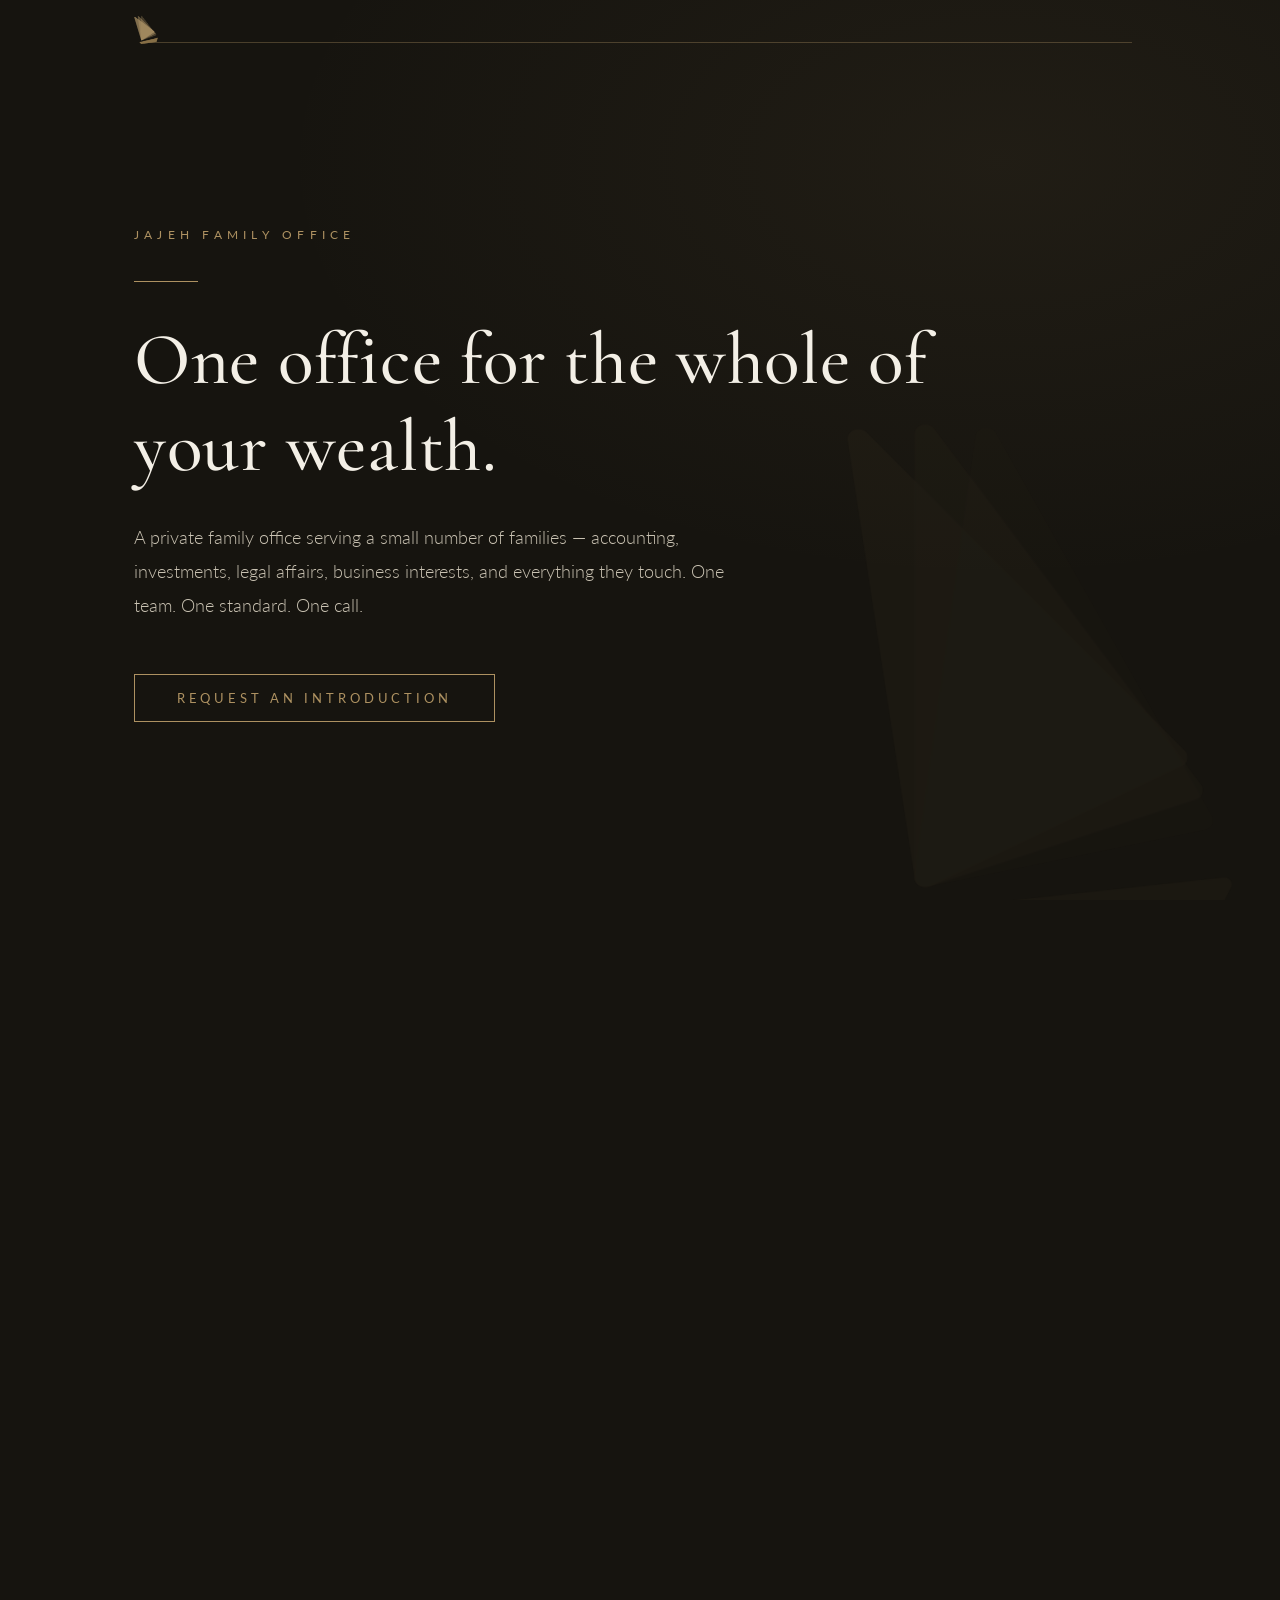
<file: index.html>
<!DOCTYPE html>
<html lang="en">
<head>
  <meta charset="utf-8">
  <meta name="viewport" content="width=device-width, initial-scale=1">
  <title>Jajeh Family Office</title>
  <meta name="description" content="A private family office serving a select number of families — accounting, investments, legal affairs, and business interests, attended to as one.">
  <link rel="icon" type="image/png" href="/assets/img/favicon.png">
  <link rel="preconnect" href="https://fonts.googleapis.com">
  <link rel="preconnect" href="https://fonts.gstatic.com" crossorigin>
  <link href="https://fonts.googleapis.com/css2?family=Cormorant+Garamond:wght@500;600&family=Lato:wght@300;400&display=swap" rel="stylesheet">
  <link rel="stylesheet" href="/assets/css/style.css">
</head>
<body>
  <!-- The backdrop never moves. Every panel's words rise over it and give way to the next. -->
  <div class="backdrop" aria-hidden="true">
    <img class="ghost-mark" src="/assets/img/mark-gold.png" alt="">
  </div>

  <!-- The horizon. A hairline across the top of every screen; the sail crosses it as the page
       moves, one port per panel. Click the sail to sail on. The ports are for keyboard travel. -->
  <nav class="horizon" aria-label="Sections">
    <div class="track">
      <div class="line">
        <ol class="ports">
          <li><a href="#top"><span>Jajeh Family Office</span></a></li>
          <li><a href="#mandate"><span>The Mandate</span></a></li>
          <li><a href="#services"><span>Services</span></a></li>
          <li><a href="#approach"><span>Approach</span></a></li>
          <li><a href="#introduction"><span>Introduction</span></a></li>
        </ol>
        <a class="sail" href="#top" aria-label="Sail on to the next section">
          <span class="hull"><img src="/assets/img/mark-gold.png" alt=""></span>
        </a>
      </div>
    </div>
  </nav>

  <main>
    <section class="panel hero" id="top">
      <div class="wrap">
        <p class="label">Jajeh Family Office</p>
        <hr class="rule">
        <h1>One office for the whole of your&nbsp;wealth.</h1>
        <p class="lead">A private family office serving a small number of families &mdash; accounting, investments, legal affairs, business interests, and everything they touch. One team. One standard. One&nbsp;call.</p>
        <button class="btn cta" type="button" data-open-inquiry>Request an Introduction</button>
      </div>
    </section>

    <section class="panel" id="mandate">
      <div class="wrap narrow">
        <p class="label">The Mandate</p>
        <hr class="rule">
        <h2>Wealth of consequence reaches far beyond a portfolio.</h2>
        <p class="lead">It encompasses companies and partnerships, trusts and properties, filings and deadlines, people and their futures &mdash; a hundred moving parts that require unified oversight.</p>
        <p>The Jajeh Family Office exists so that all of it is attended to as one. We sit on your side of the table, engage and coordinate every professional who serves you, and carry the details so they never carry you.</p>
      </div>
    </section>

    <section class="panel" id="services">
      <div class="wrap">
        <p class="label">What We Attend To</p>
        <hr class="rule">
        <h2>Six disciplines. One exacting standard.</h2>
        <div class="services">
          <div class="service" tabindex="0">
            <span class="num">I</span>
            <h3>Tax &amp; Accounting</h3>
            <div class="more"><p>Planning, preparation, and rigorous compliance across every entity and jurisdiction.</p></div>
          </div>
          <div class="service" tabindex="0">
            <span class="num">II</span>
            <h3>Investment Oversight</h3>
            <div class="more"><p>Independent supervision of managers, mandates, and performance &mdash; reported plainly.</p></div>
          </div>
          <div class="service" tabindex="0">
            <span class="num">III</span>
            <h3>Legal Coordination</h3>
            <div class="more"><p>Counsel engaged, briefed, and held to schedule across transactions, trusts, and disputes.</p></div>
          </div>
          <div class="service" tabindex="0">
            <span class="num">IV</span>
            <h3>Business Interests</h3>
            <div class="more"><p>Operating companies and partnerships stewarded from board level to bookkeeping.</p></div>
          </div>
          <div class="service" tabindex="0">
            <span class="num">V</span>
            <h3>Estate, Trusts &amp; Legacy</h3>
            <div class="more"><p>Trusts established, funded, and administered; succession and philanthropy arranged for the generation after next.</p></div>
          </div>
          <div class="service" tabindex="0">
            <span class="num">VI</span>
            <h3>Household &amp; Administration</h3>
            <div class="more"><p>Payroll, properties, insurance, bill pay &mdash; the quiet machinery of daily life, run without friction.</p></div>
          </div>
        </div>
      </div>
    </section>

    <section class="panel" id="approach">
      <div class="wrap">
        <p class="label">How We Work</p>
        <hr class="rule">
        <h2>Uncommon thoroughness in the conduct of your affairs.</h2>
        <div class="principles">
          <div class="principle">
            <span class="label">One Call</span>
            <p>A single number reaches a senior person who knows your affairs completely. Whatever the matter, it becomes ours to resolve.</p>
          </div>
          <div class="principle">
            <span class="label">Prepared</span>
            <p>We come to you. Papers arrive ready, decisions arrive framed, and nothing reaches your desk twice.</p>
          </div>
          <div class="principle">
            <span class="label">With Discretion</span>
            <p>Confidentiality is the foundational custom of the house. Your name, your holdings, and your affairs remain strictly yours.</p>
          </div>
        </div>
      </div>
    </section>

    <section class="panel engage" id="introduction">
      <div class="wrap">
        <p class="label">Engagement</p>
        <hr class="rule center">
        <h2>Deliberately limited in the families we serve.</h2>
        <p>Our standard of care requires time, proximity, and senior attention. Every relationship begins with a private conversation among principals to determine whether our office is the right fit for your family&rsquo;s affairs.</p>
        <button class="btn cta" type="button" data-open-inquiry>Request an Introduction</button>
      </div>
      <footer class="site-footer">
        <div class="wrap">
          <a class="brand" href="#top"><img src="/assets/img/mark-gold.png" alt="Jajeh Family Office"></a>
          <span class="who">Private Multi-Family Office &middot; A <a href="https://jajehgroup.com">Jajeh Group</a> Company</span>
          <span class="where">San Francisco &middot; Atlanta &middot; Singapore</span>
          <span class="legal">Copyright &copy; 2026 Jajeh Family Office &mdash; All Rights Reserved.</span>
        </div>
      </footer>
    </section>
  </main>

  <!-- Request an Introduction: a quiet screen of its own, over the page. Two doors; one leads to
       the private form, the other to Jajeh Financial. -->
  <section class="inquiry" id="inquiry" hidden aria-labelledby="inquiry-title">
    <div class="wrap">
      <button class="close" type="button" data-close>Close</button>
      <p class="label">Request an Introduction</p>
      <hr class="rule">
      <h2 id="inquiry-title">Select the nature of your inquiry.</h2>
      <p>To ensure your note reaches the appropriate principal across the Jajeh Group, please indicate the scope of your affairs:</p>
      <div class="doors" role="radiogroup" aria-label="Nature of inquiry">
        <button class="door" type="button" role="radio" aria-checked="false" data-door="office">
          <h3>Full Family Office Mandate</h3>
          <p>For families and principals managing multi-entity structures, operating businesses, complex estates, and substantial balance sheets (typically $25M+ in complexity).</p>
        </button>
        <button class="door" type="button" role="radio" aria-checked="false" data-door="advisory">
          <h3>Private Wealth &amp; Tax Advisory</h3>
          <p>For individuals, executives, and business owners seeking dedicated tax, accounting, or investment management without full family office administration.</p>
        </button>
      </div>
      <div class="answer" data-answer="office">
        <div>
          <form class="intro-form" data-intro autocomplete="email">
            <input type="email" name="email" placeholder="Your email" required aria-label="Your email">
            <button class="btn" type="submit">Request an Introduction</button>
          </form>
          <p class="intro-thanks" data-thanks hidden>Thank you. We will be in touch.</p>
        </div>
      </div>
      <div class="answer" data-answer="advisory">
        <div>
          <p>For dedicated advisory mandates, we invite you to explore Jajeh Financial, our private client practice.</p>
          <a class="btn" href="https://jajehfinancial.com">Jajeh Financial</a>
        </div>
      </div>
    </div>
  </section>

  <script>
    // The page moves only by our hand. One panel at a time, slowly, eased at both ends; the
    // panel in view keeps its words and the others' fade with their distance from the screen.
    // The sail on the horizon tracks progress and heels in the direction of travel.
    (() => {
      const panels = Array.from(document.querySelectorAll('.panel'));
      const horizon = document.querySelector('.horizon');
      const sail = horizon.querySelector('.sail');
      const ports = Array.from(horizon.querySelectorAll('.ports li'));
      const last = panels.length - 1;
      const still = matchMedia('(prefers-reduced-motion: reduce)').matches;
      const tops = () => panels.map(p => p.offsetTop);
      const inquiring = () => document.body.classList.contains('inquiring');   // the inquiry screen is open
      const nearest = y => { const t = tops(); let k = 0; t.forEach((top, i) => { if (Math.abs(top - y) < Math.abs(t[k] - y)) k = i; }); return k; };
      ports.forEach((li, i) => { li.style.left = (i / last * 100) + '%'; });
      if ('scrollRestoration' in history) history.scrollRestoration = 'manual';

      const asked = panels.findIndex(p => '#' + p.id === location.hash);   // a link straight to a panel
      let at = asked >= 0 ? asked : nearest(window.scrollY), busy = false, restUntil = 0;

      // Where we are. Runs every scroll frame: sets the sail, the panel in view, and each panel's words.
      let lastY = window.scrollY, settle = 0, queued = false;
      function paint() {
        queued = false;
        const y = window.scrollY, vh = window.innerHeight, t = tops();
        let i = 0;
        while (i < last && y >= t[i + 1]) i++;
        const frac = i < last ? Math.min(Math.max((y - t[i]) / (t[i + 1] - t[i]), 0), 1) : 0;
        sail.style.left = (Math.min((i + frac) / last, 1) * 100) + '%';
        const here = nearest(y);
        panels.forEach((p, k) => {
          p.classList.toggle('is-active', k === here);
          const away = Math.abs(t[k] - y) / vh;                 // screens between this panel and the viewport
          p.style.setProperty('--words', Math.max(0, 1 - away * 1.6).toFixed(3));
        });
        ports.forEach((li, k) => li.classList.toggle('is-here', k === here));
        if (y !== lastY) {
          horizon.dataset.heading = y > lastY ? 'on' : 'back';
          clearTimeout(settle);
          settle = setTimeout(() => { delete horizon.dataset.heading; }, 240);
        }
        lastY = y;
      }
      const schedule = () => { if (!queued) { queued = true; requestAnimationFrame(paint); } };
      // A scroll we did not make (find-in-page, a focus, a hash) is allowed, then the page glides back to a panel.
      let stray = 0;
      addEventListener('scroll', () => {
        schedule();
        if (busy) return;
        clearTimeout(stray);
        stray = setTimeout(() => { if (!busy && Math.abs(window.scrollY - panels[at].offsetTop) > 1) sailTo(nearest(window.scrollY)); }, 180);
      }, { passive: true });

      // Sailing. A long, even glide from one panel to the next; longer still across several.
      const ease = x => x < .5 ? 4 * x * x * x : 1 - Math.pow(-2 * x + 2, 3) / 2;
      function sailTo(k) {
        k = Math.max(0, Math.min(last, k));
        const from = window.scrollY, to = panels[k].offsetTop;
        at = k;
        if (still || Math.abs(to - from) < 1) { window.scrollTo(0, to); paint(); return; }
        const screens = Math.abs(to - from) / window.innerHeight;
        const length = screens < 1 ? 600 + 1000 * screens : Math.min(1600 + 400 * (screens - 1), 2800);
        busy = true;
        const t0 = performance.now();
        (function step(now) {
          const x = Math.min((now - t0) / length, 1);
          window.scrollTo(0, from + (to - from) * ease(x));
          if (x < 1) requestAnimationFrame(step);
          else { window.scrollTo(0, panels[k].offsetTop); busy = false; restUntil = performance.now() + 350; }
        })(t0);
      }
      const go = dir => { if (!busy && performance.now() > restUntil) sailTo(at + dir); };

      // A panel whose words run past one screen scrolls inside its own box before the page moves on.
      function innerRoom(target, dir) {
        const box = target && target.closest ? target.closest('.panel > .wrap') : null;
        if (!box || box.scrollHeight <= box.clientHeight + 1) return false;
        return dir > 0 ? box.scrollTop + box.clientHeight < box.scrollHeight - 1 : box.scrollTop > 0;
      }

      // Wheel and trackpad: one gesture, one panel. The inertia tail of a gesture is ignored.
      let lastWheel = 0, gestureSpent = false;
      addEventListener('wheel', e => {
        if (inquiring()) return;
        const now = performance.now();
        if (now - lastWheel > 160) gestureSpent = false;
        lastWheel = now;
        const dir = Math.sign(e.deltaY);
        if (!dir || gestureSpent) return;
        gestureSpent = true;
        if (!innerRoom(e.target, dir)) go(dir);
      }, { passive: true });

      // Touch: a swipe of any weight moves one panel, unless the panel itself has room to scroll.
      let touch = null;
      addEventListener('touchstart', e => {
        if (inquiring()) { touch = null; return; }
        touch = { y: e.touches[0].clientY, down: innerRoom(e.target, 1), up: innerRoom(e.target, -1) };
      }, { passive: true });
      addEventListener('touchend', e => {
        if (!touch) return;
        const dy = touch.y - e.changedTouches[0].clientY, dir = Math.sign(dy), t = touch;
        touch = null;
        if (Math.abs(dy) < 40 || !dir || (dir > 0 ? t.down : t.up)) return;
        go(dir);
      }, { passive: true });

      // Keys: arrows, page keys and space move one panel; Home and End go to the ends.
      addEventListener('keydown', e => {
        if (e.defaultPrevented || e.altKey || e.ctrlKey || e.metaKey || inquiring()) return;
        const el = e.target, tag = (el.tagName || '').toLowerCase();
        if (/^(input|textarea|select)$/.test(tag) || el.isContentEditable) return;
        if (tag === 'button' && (e.key === ' ' || e.key === 'Enter')) return;   // a focused button keeps its own keys
        const step = { ArrowDown: 1, PageDown: 1, ' ': e.shiftKey ? -1 : 1, ArrowUp: -1, PageUp: -1 }[e.key];
        if (step) { e.preventDefault(); go(step); }
        else if (e.key === 'Home') { e.preventDefault(); sailTo(0); }
        else if (e.key === 'End') { e.preventDefault(); sailTo(last); }
      });

      // Links to panels sail rather than jump. The sail itself goes on to the next port, and home from the last.
      document.querySelectorAll('a[href^="#"]').forEach(a => a.addEventListener('click', e => {
        const k = panels.findIndex(p => '#' + p.id === a.getAttribute('href'));
        if (k < 0) return;
        e.preventDefault();
        sailTo(a === sail ? (at === last ? 0 : at + 1) : k);
      }));

      // Keyboard focus landing in another panel brings that panel in.
      addEventListener('focusin', e => {
        const p = e.target.closest && e.target.closest('.panel');
        const k = p ? panels.indexOf(p) : -1;
        if (k >= 0 && k !== at && !busy) { window.scrollTo(0, panels[at].offsetTop); sailTo(k); }
      });

      addEventListener('resize', () => { if (!busy) window.scrollTo(0, panels[at].offsetTop); schedule(); });
      window.scrollTo(0, panels[at].offsetTop);
      paint();

      // Services: on screens without a cursor, a tap stands in for hover.
      if (matchMedia('(hover: none)').matches) {
        document.querySelectorAll('.service').forEach(s => s.addEventListener('click', () => s.classList.toggle('open')));
      }
    })();

    // Request an Introduction: open the inquiry screen, choose a door, and the answer unfolds beneath.
    (() => {
      const inquiry = document.getElementById('inquiry');
      const doors = inquiry.querySelectorAll('.door');
      const answers = inquiry.querySelectorAll('.answer');
      let opener = null, closing = 0;
      function open(from) {
        opener = from;
        clearTimeout(closing);
        inquiry.hidden = false;
        document.body.classList.add('inquiring');
        requestAnimationFrame(() => requestAnimationFrame(() => { inquiry.classList.add('in'); doors[0].focus({ preventScroll: true }); }));
      }
      function close() {
        inquiry.classList.remove('in');
        document.body.classList.remove('inquiring');
        closing = setTimeout(() => { inquiry.hidden = true; if (opener) opener.focus({ preventScroll: true }); }, 800);
      }
      document.querySelectorAll('[data-open-inquiry]').forEach(b => b.addEventListener('click', () => open(b)));
      inquiry.querySelector('[data-close]').addEventListener('click', close);
      addEventListener('keydown', e => { if (e.key === 'Escape' && !inquiry.hidden) close(); });
      doors.forEach(d => d.addEventListener('click', () => {
        doors.forEach(o => o.setAttribute('aria-checked', String(o === d)));
        answers.forEach(a => a.classList.toggle('open', a.dataset.answer === d.dataset.door));
      }));
    })();

    // Introduction requests: one per browser. Submissions post silently to a private form;
    // the FORM_ACTION id is the published Google Form for patrick@jajehgroup.com.
    const FORM_ACTION = 'https://docs.google.com/forms/d/e/1FAIpQLSd0ztOChg3y5w_Arq-iIMRdTEIeVY3SpkFD3GVt9qiEcRy_QA/formResponse';
    const KEY = 'jfo-introduction-requested';
    const forms = document.querySelectorAll('[data-intro]');
    const thanks = document.querySelectorAll('[data-thanks]');
    function showThanks() {
      forms.forEach(f => { f.classList.add('gone'); setTimeout(() => { f.hidden = true; }, 600); });
      thanks.forEach(t => { t.hidden = false; setTimeout(() => t.classList.add('in'), 30); });
    }
    if (localStorage.getItem(KEY)) {
      forms.forEach(f => { f.hidden = true; });
      thanks.forEach(t => { t.hidden = false; t.classList.add('in'); });
    }
    forms.forEach(form => form.addEventListener('submit', (e) => {
      e.preventDefault();
      const email = form.email.value.trim();
      if (!email) return;
      const body = new FormData();
      body.append('emailAddress', email);
      fetch(FORM_ACTION, { method: 'POST', mode: 'no-cors', body }).catch(() => {});
      localStorage.setItem(KEY, email);
      showThanks();
    }));
  </script>
</body>
</html>
</file>
<file: assets/css/style.css>
/* Jajeh Family Office — design system
   Quiet luxury: near-black charcoal, warm ivory, hairline brass. The sail mark is the only color.
   Display type: Cormorant Garamond. Text: Lato (per brand guidance — logo owns the hierarchy).
   One backdrop, frozen. The page is a run of full-screen panels of words that rise over it, one
   at a time, moved only by hand and slowly. There is no header: a hairline "horizon" rides the
   top of the screen and the sail crosses it. */
:root {
  --night: #16140f;
  --night-soft: #201d17;
  --ivory: #f3efe6;
  --ivory-dim: #c9c2b2;
  --brass: #ad9161;
  --brass-dim: #7d6b4c;
  --hairline: rgba(173, 145, 97, .35);
  --display: "Cormorant Garamond", "Times New Roman", serif;
  --sans: "Lato", -apple-system, "Segoe UI", sans-serif;
}

* { box-sizing: border-box; }
html {
  overflow: hidden;              /* the page moves only by script: wheel, swipe and keys are read, not obeyed */
  touch-action: pinch-zoom;
  scroll-behavior: auto;
}
body {
  margin: 0;
  background: var(--night);
  color: var(--ivory);
  font-family: var(--sans);
  font-size: 1.0625rem;
  font-weight: 300;
  line-height: 1.85;
  -webkit-font-smoothing: antialiased;
}
img { max-width: 100%; height: auto; }
a { color: var(--brass); text-decoration: none; }
a:hover { color: var(--ivory); }

.wrap { max-width: 1060px; margin: 0 auto; padding: 0 1.5rem; }
.narrow { max-width: 720px; }

/* Small-caps label */
.label {
  font-size: .78rem;
  letter-spacing: .42em;
  text-transform: uppercase;
  color: var(--brass);
  font-weight: 400;
}

/* Display type */
h1, h2 {
  font-family: var(--display);
  font-weight: 500;
  line-height: 1.18;
  margin: 0 0 .4em;
  color: var(--ivory);
}
h1 { font-size: clamp(2.6rem, 6.5vw, 4.6rem); letter-spacing: .01em; }
h2 { font-size: clamp(1.9rem, 4vw, 2.9rem); }
h3 { font-family: var(--display); font-weight: 600; font-size: 1.45rem; letter-spacing: .02em; margin: 0 0 .35em; color: var(--ivory); }
p { margin: 0 0 1.4em; color: var(--ivory-dim); }
p.lead { font-size: 1.15rem; }

.rule { width: 64px; height: 1px; background: var(--brass); border: 0; margin: 2.2rem 0; }
.rule.center { margin-left: auto; margin-right: auto; }

/* Buttons */
.btn {
  display: inline-block;
  background: transparent;
  border: 1px solid var(--brass);
  border-radius: 0;
  color: var(--brass);
  font-family: var(--sans);
  padding: .95rem 2.6rem;
  font-size: .82rem;
  letter-spacing: .3em;
  text-transform: uppercase;
  cursor: pointer;
  transition: background .25s ease, color .25s ease;
}
.btn:hover { background: var(--brass); color: var(--night); }

/* The backdrop — the first screen's scene, frozen behind everything */
.backdrop {
  position: fixed; inset: 0; z-index: 0;
  overflow: hidden;
  pointer-events: none;
  background:
    radial-gradient(1200px 700px at 78% 18%, rgba(173, 145, 97, .07), transparent 60%),
    var(--night);
}
.backdrop .ghost-mark {
  position: absolute; right: -6%; bottom: -12%;
  width: min(52vw, 640px); opacity: .05;
  user-select: none;
}
main { position: relative; z-index: 1; transition: opacity .7s ease; }
body.inquiring main { opacity: 0; }   /* the page withdraws while the inquiry screen is up */

/* Panels — one screen each, no background of their own. Words only. */
.panel {
  position: relative;
  height: 100vh;
  height: 100svh;
  display: flex;
  flex-direction: column;
  justify-content: center;
  padding: clamp(5rem, 12vh, 7.5rem) 0 clamp(3rem, 7vh, 5rem);
}
.panel > .wrap {
  width: 100%;
  max-height: 100%;
  overflow-y: auto;              /* only ever used on small screens, where a panel's words may run long */
  scrollbar-width: none;
}
.panel > .wrap::-webkit-scrollbar { display: none; }
/* --words is set by script from the panel's distance to the screen: 1 in view, 0 a screen away */
.panel > .wrap, .panel > .site-footer { opacity: var(--words, 1); }
.hero > .wrap { animation: rise 1.6s cubic-bezier(.2, .7, .2, 1) .15s backwards; }
@keyframes rise { from { opacity: 0; transform: translateY(16px); } }

/* The horizon — a hairline at the top of every screen. The sail crosses it as the page moves
   and heels into the direction of travel. The ports beneath it are unmarked; keyboard users
   find them by tab, and a port's name appears only then. */
.horizon {
  position: fixed; top: 0; left: 0; right: 0; z-index: 20;
  padding-top: 2.6rem;
  pointer-events: none;
}
.horizon .track { max-width: 1060px; margin: 0 auto; padding: 0 1.5rem; }
.horizon .line {
  position: relative;
  height: 1px;
  margin: 0 14px;
  background: var(--hairline);
}

.ports { list-style: none; margin: 0; padding: 0; }
.ports li { position: absolute; top: 0; left: 0; }
.ports a {
  position: absolute; left: 0; top: 0;
  width: 1px; height: 1px; overflow: hidden;
  clip-path: inset(50%);
  pointer-events: none;
}
.ports a:focus-visible {
  width: auto; height: auto; overflow: visible;
  clip-path: none;
  transform: translate(-50%, 10px);
  outline: none;
}
.ports a span {
  display: block;
  font-size: .62rem;
  letter-spacing: .32em;
  text-transform: uppercase;
  white-space: nowrap;
  color: var(--brass);
}
.ports li:first-child a:focus-visible { transform: translate(0, 10px); }
.ports li:last-child a:focus-visible { transform: translate(-100%, 10px); }

.sail {
  position: absolute; left: 0; bottom: -3px;   /* the hull sits on the line */
  width: 34px;
  transform: translateX(-50%);
  pointer-events: auto;
  transition: left .8s cubic-bezier(.22, .61, .36, 1);
  animation: setsail 1.8s cubic-bezier(.2, .8, .2, 1) both;
}
.sail .hull { display: block; transform-origin: 50% 90%; animation: rock 5s ease-in-out infinite; }
.sail img { display: block; width: 100%; transform-origin: 50% 90%; transition: transform .6s cubic-bezier(.3, .7, .3, 1); }
.horizon[data-heading="on"] .sail img { transform: rotate(8deg); }
.horizon[data-heading="back"] .sail img { transform: rotate(-8deg); }
@keyframes rock { 0%, 100% { transform: rotate(-1.2deg); } 50% { transform: rotate(1.2deg); } }
@keyframes setsail { from { opacity: 0; margin-left: -56px; } to { opacity: 1; margin-left: 0; } }

/* Hero */
.hero h1 { max-width: 12em; }
.hero p.lead { max-width: 34em; }

/* Services grid — a numeral and a name, centred in the box. On approach the name floats up and
   the rest unfolds beneath it; it settles back to the middle as the cursor leaves. */
.services { display: grid; grid-template-columns: repeat(auto-fit, minmax(280px, 1fr)); gap: 0; border-top: 1px solid var(--hairline); border-left: 1px solid var(--hairline); margin-top: 2.5rem; }
.service {
  border-right: 1px solid var(--hairline); border-bottom: 1px solid var(--hairline);
  padding: 1.6rem 2rem;
  min-height: 14rem;
  display: flex; flex-direction: column; justify-content: center;
  cursor: default; outline: none;
}
.service:focus-visible { box-shadow: inset 0 0 0 1px var(--brass); }
.service .num { font-family: var(--display); font-size: .95rem; line-height: 1.4; color: var(--brass-dim); letter-spacing: .1em; display: block; margin-bottom: .75rem; }
.service h3 { margin: 0; line-height: 1.2; }
.service .more {
  display: grid; grid-template-rows: 0fr;
  transition: grid-template-rows .7s cubic-bezier(.2, .7, .2, 1);
}
.service .more > p {
  min-height: 0; overflow: hidden;
  margin: 0; padding-top: 0;
  font-size: .95rem; line-height: 1.6;
  opacity: 0; transform: translateY(6px);
  transition: opacity .5s ease, transform .5s ease, padding-top .7s cubic-bezier(.2, .7, .2, 1);
}
.service:hover .more, .service:focus-within .more, .service.open .more { grid-template-rows: 1fr; }
.service:hover .more > p, .service:focus-within .more > p, .service.open .more > p {
  opacity: 1; transform: none; padding-top: .7rem;
  transition-delay: .15s, .15s, 0s;
}

/* Principles */
.principles { display: grid; grid-template-columns: repeat(auto-fit, minmax(260px, 1fr)); gap: 3.5rem; margin-top: 2.5rem; }
.principle .label { display: block; margin-bottom: 1rem; }

/* Engagement — the last panel carries the footer at its foot */
.engage { text-align: center; padding-bottom: 0; }
.engage > .wrap { margin: auto; }
.engage h2 { max-width: 18em; margin-left: auto; margin-right: auto; }
.engage p { max-width: 36em; margin-left: auto; margin-right: auto; }

/* Footer */
.site-footer {
  border-top: 1px solid var(--hairline);
  padding: 2rem 0 2.4rem;
  font-size: .85rem;
  color: var(--ivory-dim);
  text-align: left;
}
.site-footer .wrap { display: grid; grid-template-columns: auto 1fr auto; align-items: center; column-gap: 1.6rem; row-gap: .45rem; }
.site-footer .brand { display: flex; align-items: center; grid-row: 1 / 3; }
.site-footer img { height: 26px; opacity: .85; }
.site-footer a { color: var(--ivory-dim); }
.site-footer a:hover { color: var(--brass); }
.site-footer .where { font-size: .7rem; letter-spacing: .3em; text-transform: uppercase; color: var(--brass); opacity: .85; white-space: nowrap; }
.site-footer .legal { grid-column: 2 / -1; font-size: .76rem; opacity: .7; }

/* Request an Introduction — a quiet screen of its own, over the page. Two doors; the chosen
   one's answer unfolds beneath them. Sailing stands down while it is open. */
.cta { margin-top: 1.6rem; }
.inquiry {
  position: fixed; inset: 0; z-index: 15;
  display: flex; flex-direction: column; justify-content: center;
  padding: clamp(5rem, 12vh, 7.5rem) 0 clamp(3rem, 7vh, 5rem);
  background: rgba(22, 20, 15, .96);
  overflow-y: auto;
  opacity: 0;
  transition: opacity .8s ease;
}
.inquiry[hidden] { display: none; }
.inquiry.in { opacity: 1; }
.inquiry > .wrap { position: relative; width: 100%; max-width: 880px; margin: auto; }
.inquiry .close {
  position: absolute; right: 1.5rem; top: -2.4rem;
  background: none; border: 0; padding: .4rem 0; cursor: pointer;
  font-family: var(--sans); font-size: .7rem; letter-spacing: .32em; text-transform: uppercase; color: var(--ivory-dim);
  transition: color .25s ease;
}
.inquiry .close:hover { color: var(--brass); }
.inquiry h2 { font-size: clamp(1.8rem, 3.4vw, 2.5rem); }
.inquiry > .wrap > p { max-width: 38em; }
.doors { display: grid; grid-template-columns: 1fr 1fr; border-top: 1px solid var(--hairline); border-left: 1px solid var(--hairline); margin-top: 1.2rem; }
.door {
  text-align: left; background: transparent; color: inherit; font: inherit;
  border: 0; border-right: 1px solid var(--hairline); border-bottom: 1px solid var(--hairline);
  padding: 1.7rem 1.8rem; cursor: pointer;
  transition: background-color .4s ease, box-shadow .4s ease;
}
.door:hover { background-color: rgba(173, 145, 97, .05); }
.door:focus-visible { outline: none; box-shadow: inset 0 0 0 1px var(--brass-dim); }
.door[aria-checked="true"] { box-shadow: inset 0 0 0 1px var(--brass); }
.door h3 { margin: 0 0 .5rem; line-height: 1.2; font-size: 1.35rem; }
.door p { margin: 0; font-size: .93rem; line-height: 1.6; }
.answer { display: grid; grid-template-rows: 0fr; transition: grid-template-rows .7s cubic-bezier(.2, .7, .2, 1); }
.answer > div { min-height: 0; overflow: hidden; padding-top: 0; opacity: 0; transition: opacity .5s ease, padding-top .7s cubic-bezier(.2, .7, .2, 1); }
.answer.open { grid-template-rows: 1fr; }
.answer.open > div { padding-top: 1.6rem; opacity: 1; transition-delay: .15s, 0s; }
.answer .intro-form { margin-top: 0; }
.answer p { max-width: 38em; }

/* Introduction email capture */
.intro-form { display: flex; flex-wrap: wrap; gap: .9rem; margin-top: 1.6rem; transition: opacity .6s ease, transform .6s ease; }
.intro-form.center { justify-content: center; }
.intro-form.gone { opacity: 0; transform: translateY(-8px); pointer-events: none; }
.intro-form input {
  background: transparent;
  border: 0; border-bottom: 1px solid var(--hairline);
  color: var(--ivory);
  font-family: var(--sans); font-weight: 300; font-size: 1rem;
  letter-spacing: .04em;
  padding: .9rem .2rem;
  min-width: 250px;
  outline: none;
  transition: border-color .25s ease;
}
.intro-form input::placeholder { color: var(--ivory-dim); opacity: .7; }
.intro-form input:focus { border-bottom-color: var(--brass); }
.intro-thanks {
  font-family: var(--display); font-size: 1.5rem; color: var(--brass);
  margin-top: 1.8rem;
  opacity: 0; transform: translateY(8px);
  transition: opacity .9s ease .35s, transform .9s ease .35s;
}
.intro-thanks.in { opacity: 1; transform: none; }

/* Tighter on short or narrow screens so each panel still fits one screen */
@media (max-height: 820px) {
  .panel { padding-top: 4.8rem; }
  .rule { margin: 1.4rem 0; }
  .service { padding: 1.4rem 1.6rem; min-height: 14rem; }
  .service .more > p { font-size: .92rem; line-height: 1.55; }
  h2 { margin-bottom: .3em; }
  .services, .principles { margin-top: 1.8rem; }
  .principles { gap: 2.2rem; }
}
@media (max-width: 700px) {
  .panel { padding: 4.6rem 0 2.5rem; }
  .engage { padding-bottom: 0; }
  .services { grid-template-columns: 1fr 1fr; }
  .service { padding: 1.2rem 1rem; min-height: 9rem; }
  .service h3 { font-size: 1.2rem; }
  .service .more > p { font-size: .88rem; line-height: 1.55; }
  .principles { gap: 2rem; }
  .site-footer .wrap { grid-template-columns: 1fr; justify-items: center; text-align: center; row-gap: .6rem; }
  .site-footer .brand { grid-row: auto; }
  .site-footer .legal { grid-column: auto; }
  .site-footer .where { white-space: normal; }
  .doors { grid-template-columns: 1fr; }
  .door { padding: 1.3rem 1.2rem; }
}
/* Without a cursor there is no hover: a tap unfolds a service instead (class .open, set by script) */

@media (prefers-reduced-motion: reduce) {
  .hero > .wrap { animation: none; }
  .sail { transition: none; animation: none; }
  .sail .hull { animation: none; }
  .sail img { transition: none; transform: none !important; }
  .service .more { transition: none; }
  .inquiry, .answer, .answer > div { transition: none; }
  .service .more > p { transition: opacity .3s ease; transform: none; }
}
</file>
